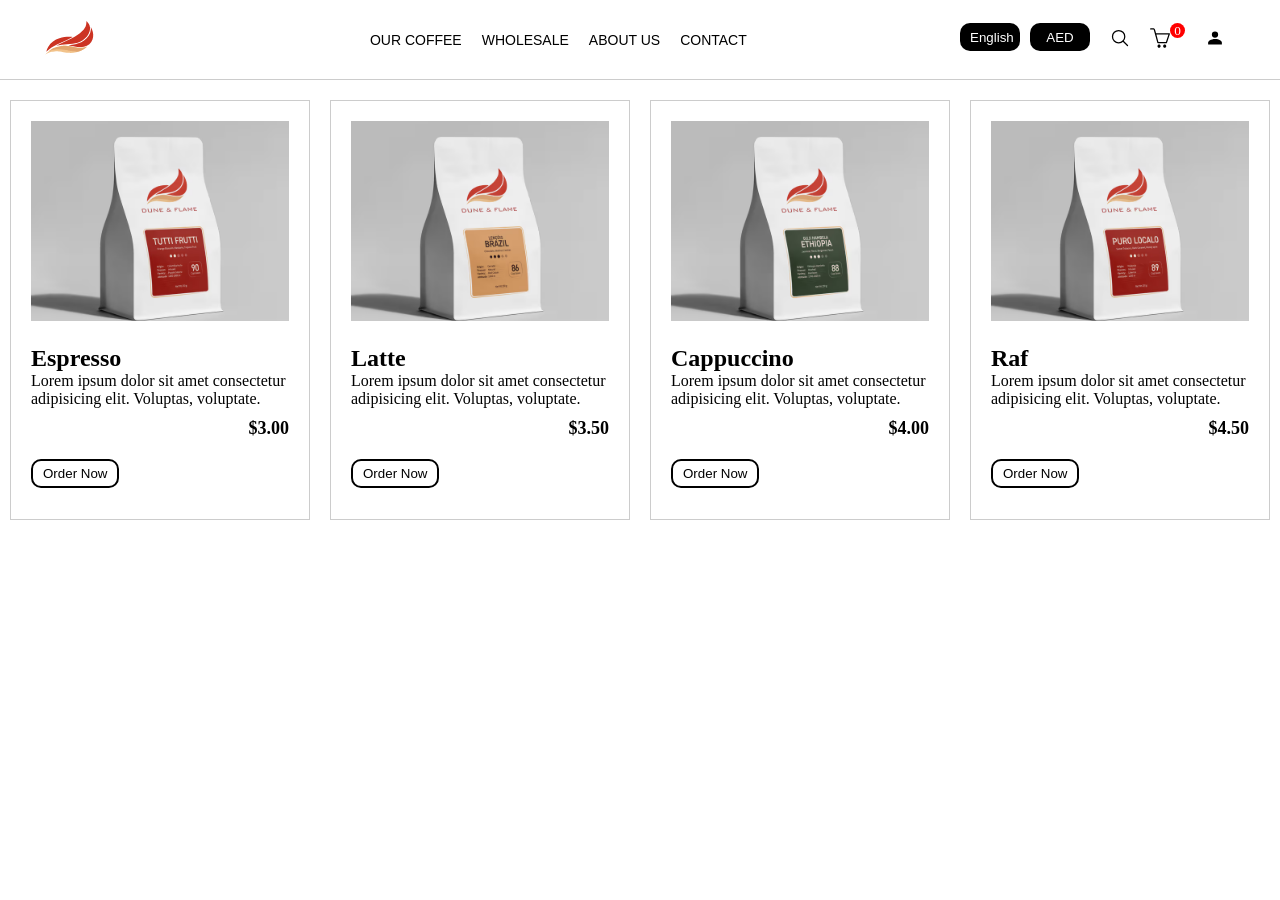
<file: basket/index.html>
<!DOCTYPE html>
<html lang="en">
<head>
    <meta charset="UTF-8">
    <meta name="viewport" content="width=device-width, initial-scale=1.0">
    <link rel="stylesheet" href="./assets/css/style.css">
    <title>Document</title>
</head>
<body>
    <div class="container">
        <div class="top-div">
            <div>
                <img id="icon-img" src="./assets/images/logo.svg" alt="icon">
            </div>

            <div class="nav">
                <p>OUR COFFEE</p>
                <p>WHOLESALE</p>
                <p>ABOUT US</p>
                <p>CONTACT</p>
            </div>

            <div class="buttons">
                <button class="lang-button">English</button>
                <button class="lang-button">AED</button>
                <button><img src="./assets/images/search-outline-svgrepo-com.svg" alt=""></button>
                <div class="buttons-basket-section">
                <button id="basket-btn"><img src="./assets/images/basket-svgrepo-com.svg" alt=""></button>
                <sup id="item-counter-in-basket">0</sup>
                </div>
                <button><img src="./assets/images/person-svgrepo-com.svg" alt=""></button>
            </div>
        </div>


        <div id="cards">
            <div class="card">
                <div class="card-img">
                    <img class="coffee-img" src="./assets/images/c1.avif" alt="">
                </div>
                <div class="card-content">
                    <h2>Espresso</h2>
                    <p>Lorem ipsum dolor sit amet consectetur adipisicing elit. Voluptas, voluptate.</p>
                    <p class="card-price">$3.00</p>
                </div>
                <div class="card-button">
                    <button>Order Now</button>
            </div>
            </div>
            <div class="card">
                <div class="card-img">
                    <img class="coffee-img" src="./assets/images/c2.avif" alt="">
                </div>
                <div class="card-content">
                    <h2>Latte</h2>
                    <p>Lorem ipsum dolor sit amet consectetur adipisicing elit. Voluptas, voluptate.</p>
                    <p class="card-price">$3.50</p>
                </div>
                <div class="card-button">
                    <button>Order Now</button>
                </div>
            </div>
            <div class="card">
                <div class="card-img">
                    <img class="coffee-img" src="./assets/images/c3.avif" alt="">
                </div>
                <div class="card-content">
                    <h2>Cappuccino</h2>
                    <p>Lorem ipsum dolor sit amet consectetur adipisicing elit. Voluptas, voluptate.</p>
                    <p class="card-price">$4.00</p>
                </div>
                <div class="card-button">
                    <button>Order Now</button>
                </div>
            </div>
            <div class="card">
                <div class="card-img">
                    <img class="coffee-img" src="./assets/images/c4.avif" alt="">
                </div>
                <div class="card-content">
                    <h2>Raf</h2>
                    <p>Lorem ipsum dolor sit amet consectetur adipisicing elit. Voluptas, voluptate.</p>
                    <p class="card-price">$4.50</p>
                </div>
                <div class="card-button">
                    <button>Order Now</button>
                </div>
            </div>
        </div>

    </div>
</body>
<script src="./assets/js/script.js"></script>
</html>
</file>
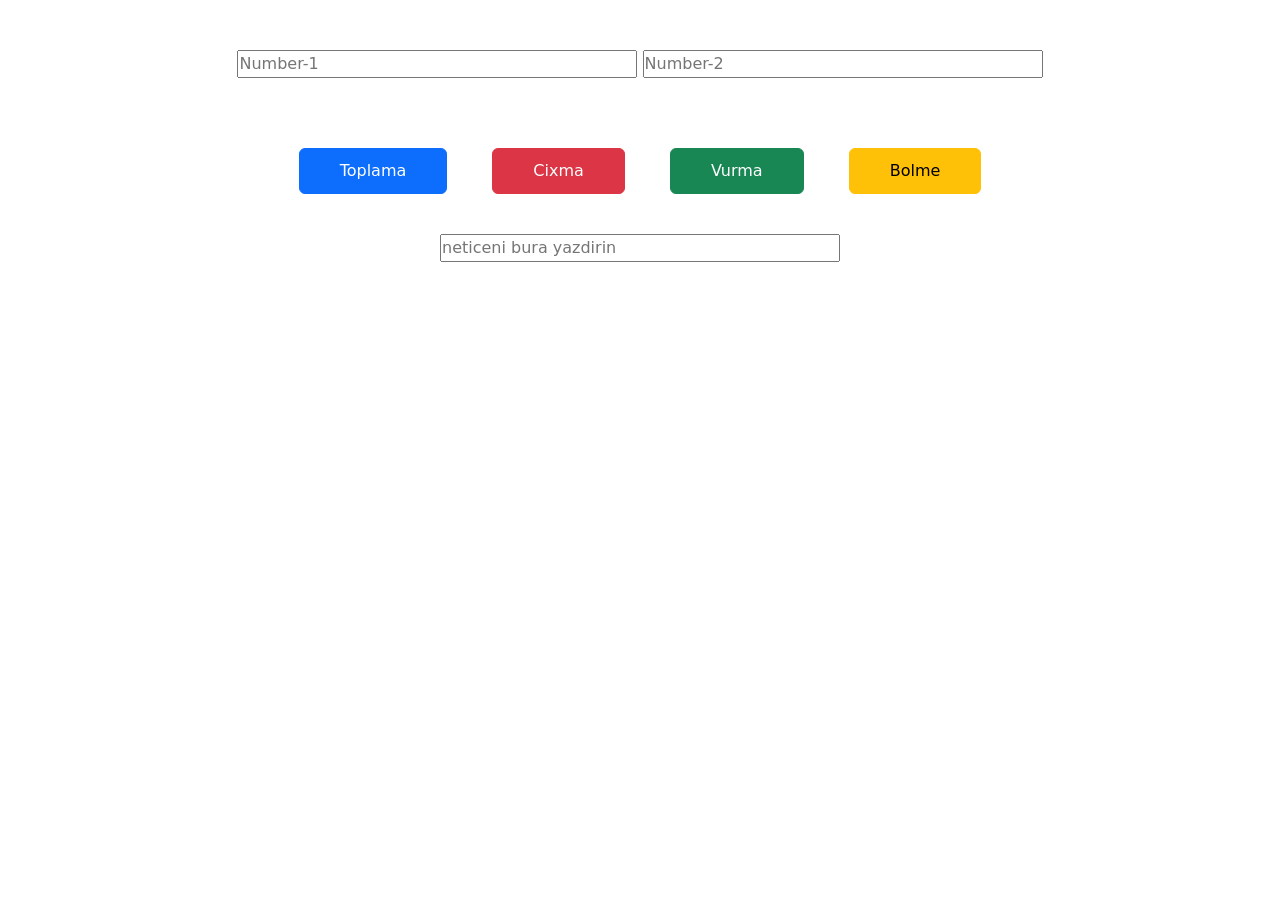
<file: calculator/index.html>
<!doctype html>
<html lang="en">
  <head>
    <meta charset="UTF-8" />
    <meta name="viewport" content="width=device-width, initial-scale=1.0" />
    <link href="https://cdn.jsdelivr.net/npm/bootstrap@5.3.8/dist/css/bootstrap.min.css" rel="stylesheet" integrity="sha384-sRIl4kxILFvY47J16cr9ZwB07vP4J8+LH7qKQnuqkuIAvNWLzeN8tE5YBujZqJLB" crossorigin="anonymous">
    <link href="./assets/css/style.css" rel="stylesheet">
    <title>Document</title>
  </head>
  <body>
    <div class="container">
        <div class="numbers">
            <input type="number" id="first-number" placeholder="Number-1">
            <input type="number" id="second-number" placeholder="Number-2">
        </div>
        <div class="buttons">
            <button type="button" class="btn btn-primary">Toplama</button>
            <button type="button" class="btn btn-danger">Cixma</button>
            <button type="button" class="btn btn-success">Vurma</button>
            <button type="button" class="btn btn-warning">Bolme</button>
        </div>
        <div class="result-section">
            <input type="text" name="result" id="result" placeholder="neticeni bura yazdirin">
        </div>
    </div>
  </body>

  <script src="./assets/js/script.js"></script>
</html>
</file>
<file: basket/assets/css/style.css>
*{
    margin: 0;
    padding: 0;
    box-sizing: border-box;
}

#icon-img{
    width: 50px;
    height: 50px;
    margin-left: 45px;
    cursor: pointer;
}

.top-div{
    display: grid;
    grid-template-columns: 1fr 5fr 1fr;
    align-items: center;
    height: 80px;
    gap: 10px;
    border-bottom: 1px solid #ccc;
}

.nav{
    display: flex;
    gap: 20px;
    justify-content: center;
}

.nav p{
    font-family: Arial, Helvetica, sans-serif;
    font-size: 14px;
    cursor: pointer;
}

img{
    width: 20px;
    height: 20px;
}

.lang-button{
    width: 60px;
    height: 28px;
    background-color: black;
    color: white;
    font-family: Arial, Helvetica, sans-serif;
}

.buttons{
    display: flex;
    gap: 10px;
    margin-right: 45px;
}

button{
    border: none;
    background-color: none;
    cursor: pointer;
    background-color: white;
    border-radius: 10px;
    padding: 5px 10px;
}

.card button{
    border: 2px solid black;
}

#basket-btn{
    padding:0;
}

#cards{
    display: grid;
    grid-template-columns: auto auto auto auto;
    gap: 20px;
    padding: 20px;
    justify-content: center;
}

.card{
    display: flex;
    flex-direction: column;
    gap: 20px;
    padding: 20px;
    border: 1px solid #ccc;
    width: 300px;
    height: 420px;
}

.coffee-img{
    width: 100%;
    height: 200px;
    object-fit: cover;
}

.card-price{
    display: flex;
    font-size: 18px;
    font-weight: bold;
    margin-top: 10px;
    justify-content: end;
}

#item-counter-in-basket{
    background-color: red;
    color: white;
    border-radius: 50%;
    width: 15px;
    height: 15px;
    display: flex;
    justify-content: center;
    align-items: center;
}

.buttons-basket-section{
    display: flex;    
}
</file>
<file: calculator/assets/css/style.css>
*{
    padding: 0;
    margin: 0;
    box-sizing: border-box;
}

.container{
    display: flex;
    flex-direction: column;
    justify-content: center;
    align-items: center;
}

input{
 width: 400px;
}

.numbers{
    margin: 50px;
    display:space-between;
    justify-content: center;
    align-items: center;
}

.buttons button{
    margin: 20px;
    padding: 10px 40px;
    cursor: pointer;
}

.result-section{
    margin: 20px;
}
</file>
